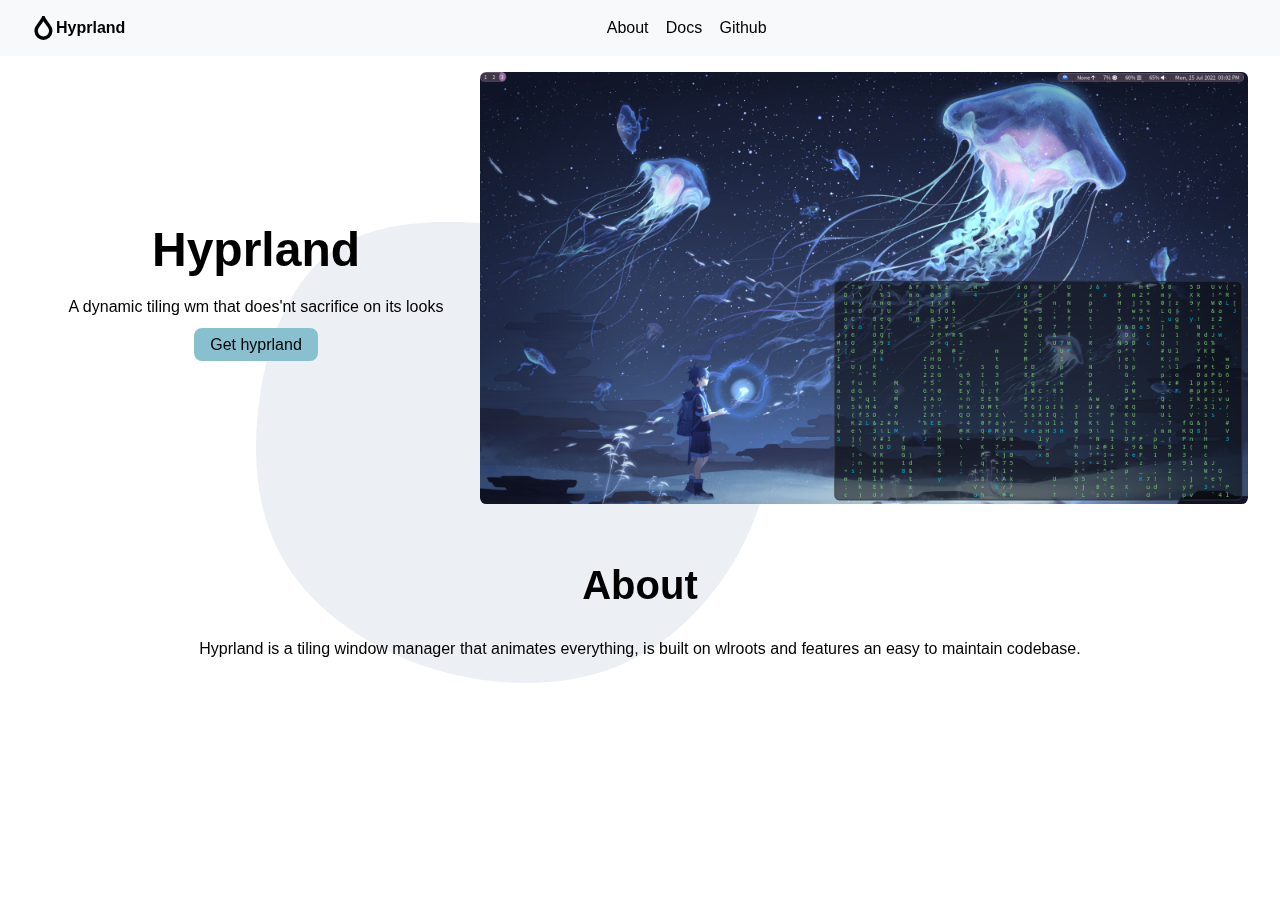
<file: index.html>
<!DOCTYPE html>
<html lang="en" style="animation: reveal 1s;">
<head>
	<meta charset="UTF-8" />
	<meta name="viewport" content="width=device-width,initial-scale=1" />

	<link rel="icon" href="icon.png" />
	<title>Hyprland</title>
	<meta name="description" content="A dynamic tiling window manager that doesnt sacrifice on it looks." />

	<link defer rel="manifest" href="manifest.json" />
	<link rel="stylesheet" type="text/css" href="style.css" />	
	<script defer type="module" src="index.js"></script>
	<style>
		@keyframes reveal {
			0% {
				opacity: 0;
				scale: 0.7;
				clip-path: polygon(0 100%, 100% 100%, 100% 100%, 0 100%);
			}
			15% {
				scale: 0.55;
			}
			100% {
				scale: 1;
				clip-path: polygon(0 0, 100% 0, 100% 100%, 0 100%);
			}
		}
	</style>
</head>
<body id="top">
				<div class="container">
								<div class="content">
												<div id="content"></div>
												<div class="nav">
																<svg class="nav-logo icon" fill="none" viewBox="0 0 32 42" xmlns="http://www.w3.org/2000/svg">
																				<path fill="transparent" stroke="currentColor" stroke-width="6"
																								d="M15 3
																									 Q16.5 6.8 25 18
																									 A12.8 12.8 0 1 1 5 18
																									 Q13.5 6.8 15 3z" />
																</svg>
																<a href="#top" class="nav-text">Hyprland</a>
																<div class="nav-items">
																				<a href="#about"                                  >About </a>
																				<a href="https://github.com/hyprwm/Hyprland/wiki/">Docs  </a>
																				<a href="https://github.com/hyprwm/hyprland"      >Github</a>
																</div>
																<a href="#sidenav">
																				<svg class="nav-menu icon" width="90" height="65" viewBox="0 0 40 35" fill="none" xmlns="http://www.w3.org/2000/svg">
																								<line id="menuline1" y1="2.5" x2="40" y2="2.5" stroke="currentColor" stroke-width="5"/>
																								<line id="menuline2" y1="17.5" x2="40" y2="17.5" stroke="currentColor" stroke-width="5"/>
																								<line id="menuline3" y1="32.5" x2="40" y2="32.5" stroke="currentColor" stroke-width="5"/>
																				</svg>
																</a>
												</div>

												<div class="hero">
																<div>
																				<svg width="514" height="461" viewBox="0 0 514 461" id="hero-blob" fill="none" xmlns="http://www.w3.org/2000/svg">
																								<path d="M424.183 55.8177C467.911 85.327 499.644 130.659 510.113 179.776C520.473 228.991 509.677 281.991 483.069 330.623C456.461 379.255 414.259 423.616 359.081 445.165C304.012 466.715 236.183 465.453 175.007 446.33C113.831 427.11 59.3069 390.03 29.6458 341.592C-0.0153749 293.057 -4.92255 233.165 4.01942 173.272C13.0704 113.477 36.0796 53.6821 82.6433 24.6582C129.098 -4.46278 199.216 -2.90966 262.137 4.75887C324.949 12.4274 380.563 26.3084 424.183 55.8177Z" id="hero-blob-path"/>
																				</svg>
																				<h1 class="hero-title">Hyprland</h1>
																				<p>A dynamic tiling wm that does'nt sacrifice on its looks</p>
																				<a href="https://github.com/hyprwm/Hyprland/wiki/Installation" class="btn btn-primary">Get hyprland</a>
																</div>
																<img src="hyprland-rice.png" class="hero-image">
												</div>
												<section class="about" id="about">
																<h1>About</h1>
																<p>Hyprland is a tiling window manager that animates everything, is built on wlroots and features an easy to maintain codebase.</p>
												</section>
								</div>
								<div class="sidenav" id="sidenav">
												<a class="back-btn" href="#content">< Back</a>
												<h1>Menu</h1>
												<a href="#about"                                  >About </a>
												<a href="https://github.com/hyprwm/Hyprland/wiki/">Docs  </a>
												<a href="https://github.com/hyprwm/hyprland"      >Github</a>
								</div>
				</div>
</body>
</html>
</file>
<file: style.css>
/* === COLORS === */

:root {
				--bg1trans: #2e344066;
				--bg2trans: #3b425266;
				--bg3trans: #434c5e66;
				--bg4trans: #4c566a66;
				--bg1: #2e3440;
				--bg2: #3b4252;
				--bg3: #434c5e;
				--bg4: #4c566a;
				--fg: #FFFFFF;
				--c1: #bf616a;
				--c2: #d08770;
				--c3: #ebcb8b;
				--c4: #a3be8c;
}

@media (prefers-color-scheme: light) {
				:root {
								--bg1trans: #FFFFFF66;
								--bg2trans: #eceff266;
								--bg3trans: #e5e9f066;
								--bg4trans: #d8dee966;
								--bg1: #FFFFFF;
								--bg2: #eceff4;
								--bg3: #e5e9f0;
								--bg4: #d8dee9;
								--fg: #000000;
								--c1: #5e81ac;
								--c2: #81a1c1;
								--c3: #8fbcbb;
								--c4: #88c0d0;
				}
}

/* === MAIN STYLES === */

* {
				box-sizing: border-box;
				scroll-behavior: smooth;
				-webkit-tap-highlight-color: transparent !important;
}

body {
				background-color: var(--bg1);
				color: var(--fg);
				margin: 0;
}

.content > * {
				padding: 1em 2em;
}

#content {
				padding: 0;
}

section {
				text-align: center;
}

a {
				color: var(--fg);
				text-decoration: none;
}

img {
				max-width: 100%;
}

/* === BTNS === */

.btn {
				padding: 0.5em 1em;
				background-color: var(--bg4);
				border-radius: 0.5em;
				transition: 0.3s;
}

.btn:hover {
				filter: brightness(80%);
}

.btn-primary {
				background-color: var(--c4);
				color: black;
}

.btn-secondary {
				background-color: var(--c5);
				color: black;
}

/* === TYPOGRAPHY === */

@import url('https://fonts.googleapis.com/css2?family=Ubuntu&display=swap');

* {
				font-family: 'Ubuntu', sans-serif;
}

h1 {
				font-size: 2.5em;
}

p {
				line-height: 1.7;
}

/* === HERO === */

#hero-blob {
				position: fixed;
				z-index: -1;
}

.hero-title {
		font-size: 3em;
		margin: 0px;
}

.hero div {
				text-align: center;
				margin: 2em;
				flex-grow: 1;
}

.hero-image {
				border-radius: 0.4em;
				animation-name: float;
				animation-duration: 5s;
				animation-iteration-count: infinite;
				animation-timing-function: ease-in-out;
}

@keyframes float {
				0%, 100% {
								transform: translateY(-0.35em)
				}
				50% {
								transform: translateY(0.35em)
				}
}

/* === NAVBAR === */

.nav {
				display: flex;
				align-items:center;
				position: sticky;
				z-index: 10;
				top: 0;
				backdrop-filter: blur(5px);
				background-color: var(--bg2trans);
				padding: 1em 2em;
}

.nav-text {
				flex-grow: 1;
				text-align: center;
				font-weight: bold;
}

.nav-menu {
				cursor: pointer;
				overflow: visible;
}

.nav-items {
				flex-grow: 1;
				text-align: center;
}

.nav-items > * {
				margin: 0.4em;
}

/* === OTHER === */

.center {
				display: grid;
				justify-content: center;
				text-align: center;
}

#content {
  position: sticky;
  top: 0;
}

.icon {
				height: 1.5em;
				width: 1.5em;
}

#hero-blob-path {
				fill: var(--bg2);
}

/* === MENU ICON TRANSITION === */

@keyframes scale {
			0%,100% {
				transform: scaleX(1);
			}
			50% {
				transform: scaleX(1.3);
			}
}

#menuline1 {animation-delay: 0s}
#menuline2 {animation-delay: 0.1s}
#menuline3 {animation-delay: 0.2s}

#menuline1, #menuline2, #menuline3 {
				transform-origin: center;
}

.nav-menu:hover #menuline1,
.nav-menu:hover #menuline2,
.nav-menu:hover #menuline3 {
				animation-name: scale;
				animation-duration: 0.3s;
}

/* === RESPONSIVE === */

/* super small displays */
@media (max-width: 13em) {
				.nav-text {
								display: none;
				}
}

/* mobile displays and smaller */
@media (max-width: 30em) {
				.nav-items {
								display: none;
				}

				.back-btn {
								font-size: 1.17em !important;
								padding: 1em 2em;
								display: block;
								background-color: var(--bg2trans);
								top: 0;
								position: sticky;
								backdrop-filter: blur(5px);
				}

				.container {
								display: flex;
								overflow-y: auto;
								height: 100vh;/*height must be set for scroll containers to work winth position sticky*/
								overflow-x: auto;
								scroll-snap-type: x mandatory;
				}

				.container > * {
								scroll-snap-align: start;
								scroll-snap-type: x;
								min-width: 100vw; /* force the content to be all the screen width */
				}

				.sidenav {
				  text-align: center;
				  position: sticky;
				  top: 0;
				  margin: 0;
				  max-height: 100vh;
				  overflow-y: auto;
				}

				.sidenav > a {
								display: block;
								font-size: 1.1em;
				}
}

/* tablet display and bigger */
@media (min-width: 30em) {
				.nav-text {
								display: none;
				}
				.nav-menu {
								display: none;
				}
				.sidenav {
								display: none;
				}
}

/* desktop displays and bigger */
@media (min-width: 45em) {
				.nav-text {
								display: block;
								flex-grow: 0;
				}
				.hero {
								display: flex;
								align-items: center;
				}
				.hero-image {
								max-width: 60vw;
				}
}
</file>
